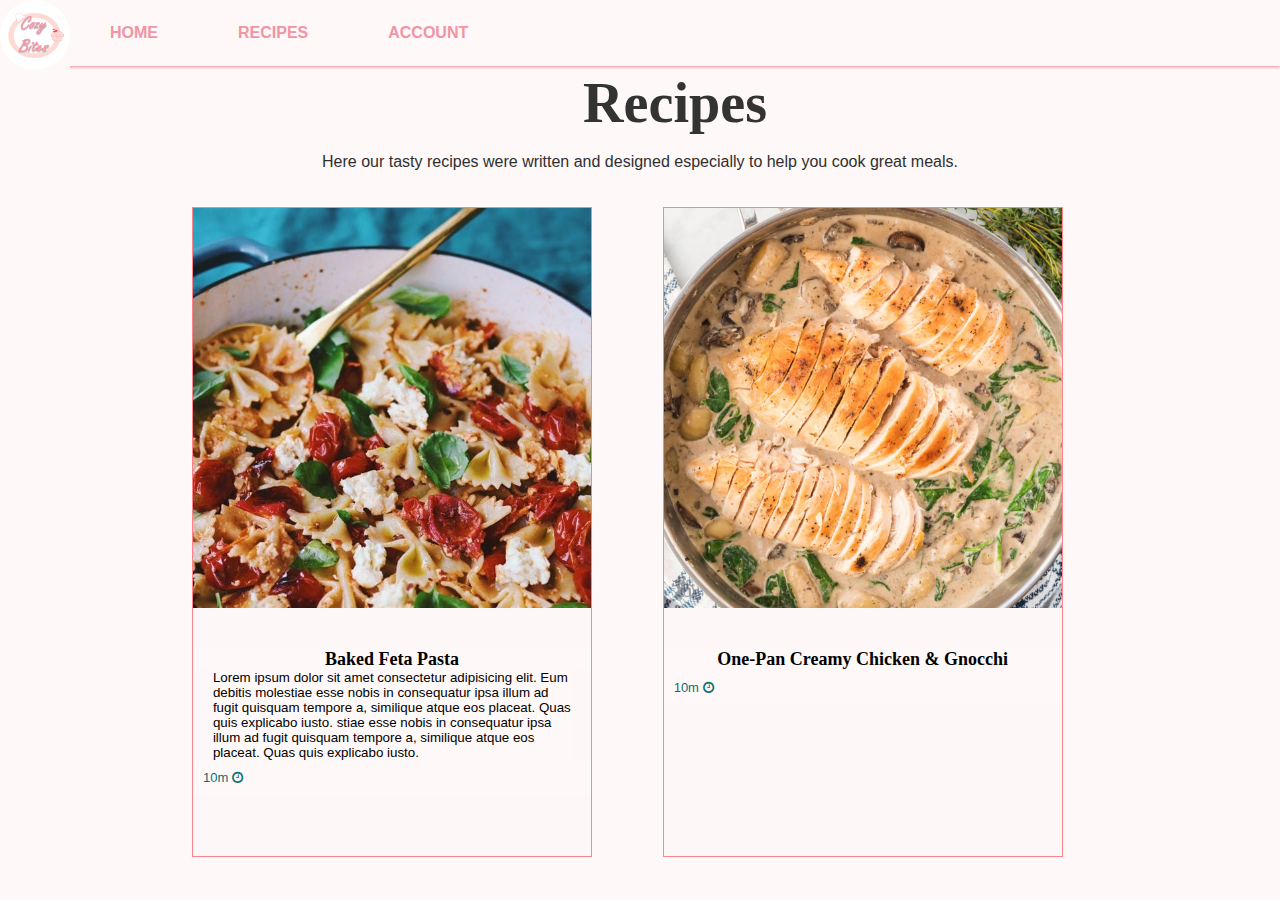
<file: recipes.html>
<!DOCTYPE html>
<html lang="en">
    <head>
        <meta charset="UTF-8">
        <meta name="viewport" content="width=device-width, initial-scale=1.0">
        <!-- font-awesome CSS -->
        <link rel="stylesheet" href="https://cdnjs.cloudflare.com/ajax/libs/font-awesome/4.7.0/css/font-awesome.min.css">
        <!-- Style CSS -->
        <link rel="stylesheet" href="recipes.css">

        <title>Cozy bites login</title>
    </head>

    <body>
        <main class="index">
            <header> 
               <div class="navbar">
                    <nav class="pagemenu menu">

                        <div class="logo-image">
                            <img src="image/cozybiteslogo.png" class="img-fluid">
                        </div>
        
                        <ul class="navlist list">
                            <li class="menugroup"><a href="index.html" class="navbarlink link text-underlined">HOME</a></li>
                            <li class="menugroup"><a href="index.html#recipes" class="navbarlink link text-underlined">RECIPES</a></li>
                            <li class="menugroup"><a href="login.html" class="navbarlink link text-underlined">ACCOUNT</a></li>
                            <!-- <li class="menugroup"><a href="index.html#about-us" class="navbarlink link text-underlined">ABOUT US</a></li> -->
                            <!-- <li class="menugroup"><a href="#" class="navbarlink link text-underlined"><i class="fa fa-user fa-lg" aria-hidden="true"> </i> Aanmelden</i></a></li> -->
                          </ul>
                    </nav>
                </div>

                <section class="container1">

                    <div class="recipes">
                        <h3>Recipes</h3>
                    </div>

                    <div id="desc">
                        <br><label>Here our tasty recipes were written and designed especially to help you cook great meals.</label>
                    </div>
                    <div class="contatiner1-child cakebg2">
                        <div class="imgcake">
                           
                        </div>
                        <div class="textcake">
                            <br>
                            <br>
                            <div class="boxescake">
                                
                                <div class="cakes-boxes">
                                    <img src="image/bakedfetapasta.jpeg" class="recipeimg">
                                    <br>
                                    <br><h4>Baked Feta Pasta</h4>
                                    <p>
                                        Lorem ipsum dolor sit amet consectetur adipisicing elit.
                                        Eum debitis molestiae esse nobis in consequatur ipsa illum
                                        ad fugit quisquam tempore a, similique atque eos placeat.
                                        Quas quis explicabo iusto. stiae esse nobis in consequatur
                                        ipsa illum ad fugit quisquam tempore a, similique atque
                                        eos placeat. Quas quis explicabo iusto.
                                      </p>
                                      <span>10m <i class="fa fa-clock-o" aria-hidden="true"></i></span>
                                </div>
                                <br>
                                <div class="cakes-boxes">
                                    <img src="image/1panvreamychicken.jpg" class="recipeimg">
                                    <br>
                                    <br><h4>One-Pan Creamy Chicken & Gnocchi</h4>
                                    <span>10m <i class="fa fa-clock-o" aria-hidden="true"></i></span>
                                </div>
                                
                            </div>
                        </div>
                    </div>
                  </section>
                  
            </header>
        </main>
        <!-- <script src="app.js" type="text/javascript"></script> -->
    </body>
</html>
</file>
<file: recipes.css>
* {
  box-sizing: border-box;
  background-color: #fef8f8;
  margin:0;
  padding:0;
}

html, body{ 
  scroll-behavior: smooth;
}

body{
  font-family: -apple-system, BlinkMacSystemFont, Segoe UI, Roboto, Open Sans, Ubuntu, Fira Sans, Helvetica Neue, sans-serif;
  margin: 0;
  min-height: 100vh;
  display: flex;  
  flex-direction: column;
}

.link{
  display: var(--rLinkDisplay, inline-flex) !important;
  }
  
  .link[href]{
    color: var(--rLinkColor) !important;
    text-decoration: var(--rLinkTextDecoration, none) !important;
  }
  
  .list{
    padding-left: var(--rLisrPaddingLeft, 0) !important;
    margin-top: var(--rListMarginTop, 0) !important;
    margin-bottom: var(--rListMarginBottom, 0) !important;
    list-style: var(--rListListStyle, none) !important;
  }
  
  .menu{
    --rLinkColor: var(--menuLinkColor, currentColor);
  }
  
  .navbarlink{
    display: var(--menuLinkDisplay, block);
  }
  
  .navbarlink:focus{
    outline: var(--menuLinkOutlineWidth, 2px) solid var(--menuLinkOutlineColor, currentColor);
    outline-offset: var(--menuLinkOutlineOffset);
  }
  
  .menu:hover .navbarlink:not(:hover){
    --rLinkColor: var(--menuLinkColorUnactive, #f194a3);
  }
  
  .menu{
    background-color: var(--menuBackgroundColor, #fffefe);
    box-shadow: var(--menuBoxShadow, 0 1px 3px 0 #f194a3, 0 1px 2px 0 #fedad3);
  }
  
  .navlist{
    display: flex; 
    
  }
  
  .navbarlink{
    padding: var(--menuLinkPadding, 1.5rem 2.5rem);
    font-weight: 700;
    text-transform: uppercase;
  }
  
  .text-underlined{
    position: relative;
    overflow: hidden;
  
    will-change: color;
    transition: color .25s ease-out;  
  }
  
  .text-underlined::before, 
  .text-underlined::after{
    content: "";
    width: 0;
    height: 3px;
    background-color: var(--textUnderlinedLineColor, currentColor);
  
    will-change: width;
    transition: width .1s ease-out;
  
    position: absolute;
    bottom: 0;
  }
  
  .text-underlined::before{
    left: 50%;
    transform: translateX(-50%); 
  }
  
  .text-underlined::after{
    right: 50%;
    transform: translateX(50%); 
  }
  
  .text-underlined:hover::before, 
  .text-underlined:hover::after{
    width: 100%;
    transition-duration: .2s;
  }
    
  
  .navbar{
    box-sizing: border-box;
    width: 100%;
    margin: auto;
    justify-content: space-evenly;
    scroll-behavior: smooth;
    
  }
  
  .pagemenu:nth-child(n+2){
    margin-top: 3rem;
  }
  
  .link{
      --uirLinkDisplay: var(--rLinkDisplay, inline-flex);
      --uirLinkTextColor: var(--rLinkTextColor);
      --uirLinkTextDecoration: var(--rLinkTextDecoration, none);
  
      display: var(--uirLinkDisplay) !important;
      color: var(--uirLinkTextColor) !important;
      text-decoration: var(--uirLinkTextDecoration) !important;
  }
  
  .logo-image{
    float: left;
  
  }
  
  .img-fluid{
    width: 70px;
    height: 70px;
    border-radius: 90%;
    /* overflow: hidden;
    margin-top: -6px; */
  }
  
  .recipes{
    font-size: 3rem;
    color: #333;
    margin-top: 0.313rem;
    text-align: center;
    font-family: "Frank Ruhl Libre",Georgia,serif;
    
  }
  
  #desc{
    text-align: center;
    color:#2f2f2f;
    font-size: 1rem;
  }

  .contatiner1-child .textcake { 
    width: 70%;
    margin: 0 auto;
    height: 30%;
  
  }
  
  .contatiner1-child .boxescake {
    height: 100%;
    display: grid;
    grid-template-columns: auto auto auto;
    column-gap: 10px;
  }
  
  .contatiner1-child .textcake .boxescake .cakes-boxes {
      background-color: #fef8f85c;
      border: 1px solid #fc848c;
      font-size: 30px;
      text-align: center;
      max-width: 400px;
      min-height: 650px;
      overflow-y: auto;
  }
  .contatiner1-child .textcake .boxescake .cakes-boxes h4 { 
    font-family: "Frank Ruhl Libre",Georgia,serif;
    font-size: large;
  }

  .contatiner1-child .textcake .boxescake .cakes-boxes p {
    width: 90%;
    margin: 0 auto;
    text-align: left;
    font-size: 10pt;
  }

  .contatiner1-child .textcake .boxescake .cakes-boxes span { 
    padding: 10px;
    display: block;
    text-align: left;
    color: rgb(10, 113, 113);
    font-size: 20px;
    font-size: small;
  }


  .recipeimg {
    width:75%;
    height:75%;
    max-height: 400px;
    min-width: 100%;
  }
  
  h4 {
    font-family: "Frank Ruhl Libre",Georgia,serif;
    font-size: large;
  }
</file>
